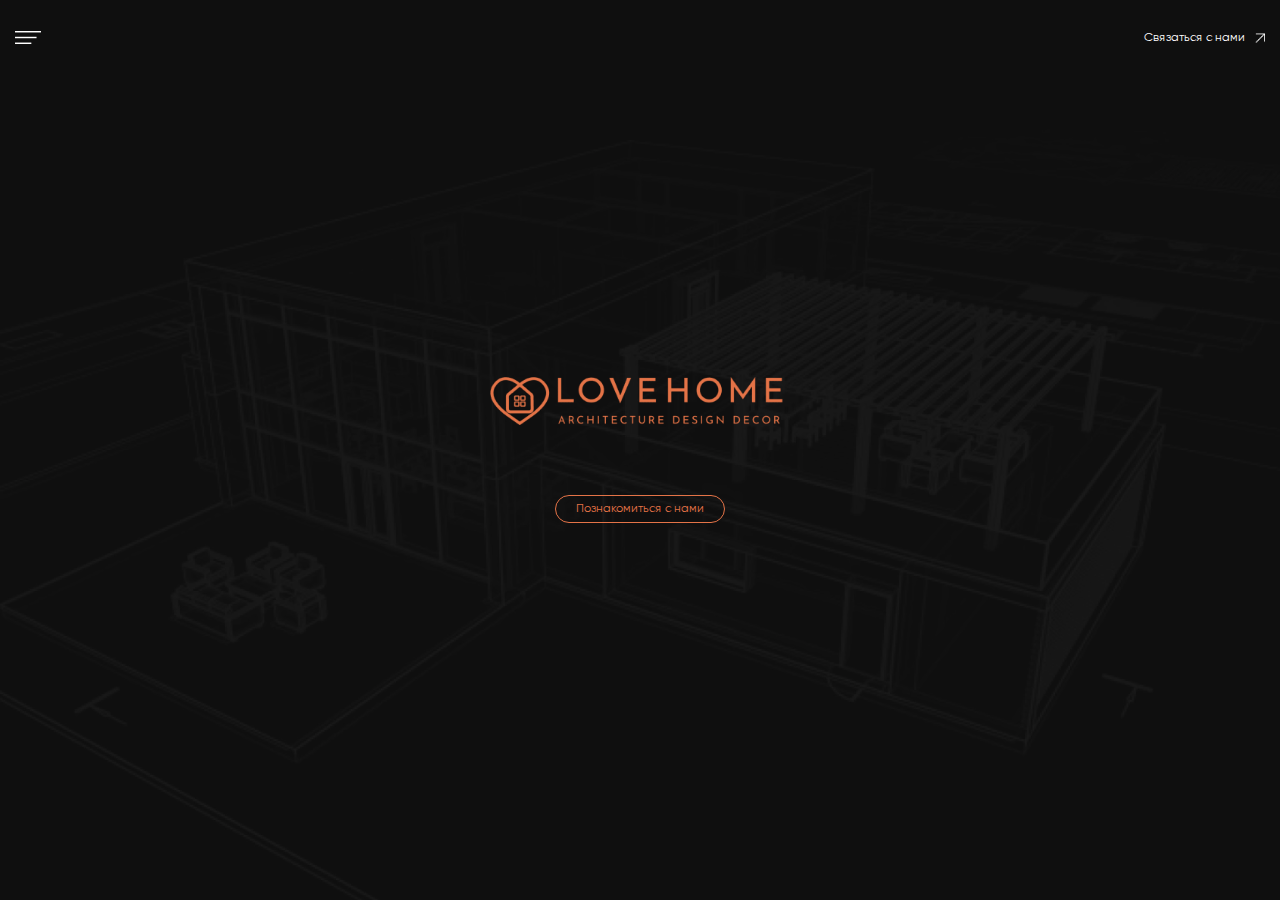
<file: index.html>
<!DOCTYPE html>
<html lang="en">
<head>

    <title>LOVE HOME</title>
    <meta content="width=device-width,maximum-scale=1,initial-scale=1,user-scalable=0" name="viewport">
    <meta http-equiv="Content-Type" content="text/html;charset=UTF-8" />
    <meta name="author" content="" />
    <meta name="description" content="" />
    <meta name="keywords" content="" /> 
    
    <link rel="stylesheet" href="css/main.css" media="all"/>
    <link rel="stylesheet" href="css/swiper-bundle.min.css" media="all"/>
    <link rel="stylesheet" href="css/responsive.css" media="all"/>
    <link rel="stylesheet" href="css/hystmodal.min.css" media="all"/>

    <link href="favicon.ico" rel="shortcut icon"/>

</head>

<body>  

    <!-- wrapper Start -->
    <div class="wrapper">

        <!-- promo Start -->
        <section class="promo">
            <div class="promo__container">
                <div class="promo__top-panel">
                    <span class="promo__menu-btn menu-btn"></span>
                    <a href="#" class="promo__connection-link connection-link">Связаться с нами</a>
                </div>
                <div class="promo__content">
                    <div class="promo__logo">
                        <img src="img/bg/logo.png" alt="logo">
                    </div>
                    <a href="main-page.html" class="promo__btn btn">Познакомиться с нами</a>
                </div>
                <div class="promo__img">
                    <picture>
                        <source srcset="img/src/promo-img.webp" type="image/webp">
                        <img src="img/src/promo-img.jpg" alt="photo">
                    </picture>
                </div>
            </div>
        </section>
        <!-- promo end -->

        <!-- dropdown-menu Start -->
        <div class="dropdown-menu">
            <div class="dropdown-menu__container">
                <div class="dropdown-menu__top-panel">
                    <div class="dropdown-menu__left-col">
                        <span class="close-btn"></span>
                        <ul class="connection">
                            <li>
                                <a href="#">
                                    <span class="connection__icon">
                                        <img src="img/bg/whatsapp.svg">
                                    </span>
                                    <span class="connection__number">8-985-448-99-80</span>
                                </a>
                            </li>
                            <li>
                                <a href="#">
                                    <span class="connection__icon">
                                        <img src="img/bg/phone.svg">
                                    </span>
                                    <span class="connection__number">8-985-448-99-80</span>
                                    <span class="connection__down-arrow"></span>
                                </a>
                            </li>
                        </ul>
                    </div>
                    <div class="dropdown-menu__right-col">
                        <a href="#" class="btn btn_white-color">заказать услуги дизайнера</a>
                        <div class="user-panel">
                            <div class="shopping-cart">
                                <a href="#">
                                    <span class="shopping-cart__icon">
                                        <img src="img/bg/shopping-cart.svg" class="icon">
                                    </span>
                                    <span class="shopping-cart__number">14</span>
                                </a>
                            </div>
                            <div class="compare">
                                <a href="#">
                                    <img src="img/bg/compare.svg" alt="icon">
                                </a>
                            </div>
                            <div class="account">
                                <a href="#">
                                    <img src="img/bg/account.svg" alt="icon">
                                </a>
                            </div>
                        </div>
                    </div>
                </div>
                <div class="dropdown-menu__content">
                    <nav class="main-nav">
                        <ul>
                            <li>
                                <a href="#">Ткани</a>
                            </li>
                            <li>
                                <a href="#">Видео</a>
                            </li>
                            <li>
                                <a href="#">Публикации</a>
                            </li>
                            <li>
                                <a href="#">Интерьеры</a>
                            </li>
                            <li>
                                <a href="#">О нас</a>
                            </li>
                            <li>
                                <a href="#">Sale</a>
                            </li>
                            <li>
                                <a href="#">Новинки</a>
                            </li>
                            <li>
                                <a href="#">Контакты</a>
                            </li>
                            <li>
                                <a href="#">Сотрудничество</a>
                                <ul class="main-nav__dropdown">
                                    <li>
                                        <a href="#">Дизайнеры, архитекторы</a>
                                    </li>
                                    <li>
                                        <a href="#">Услуги комплектации</a>
                                    </li>
                                    <li>
                                        <a href="#">Рестораторы, отельеры</a>
                                    </li>
                                </ul>
                            </li>
                        </ul>
                    </nav>
                    <h3 class="dropdown-menu__title">Текстиль</h3>
                    <div class="products-nav">
                        <dl>
                            <dt>Для ванной</dt>
                            <dd>
                                <a href="#">Банные полотенца</a>
                            </dd>
                            <dd>
                                <a href="#">Пляжные полотенца</a>
                            </dd>
                            <dd>
                                <a href="#">Банные халаты</a>
                            </dd>
                            <dd>
                                <a href="#">Банные халаты десткие</a>
                            </dd>
                            <dd>
                                <a href="#">Полотенца для фитнеса</a>
                            </dd>
                            <dd>
                                <a href="#">Коврики для ванной</a>
                            </dd>
                        </dl>
                        <dl>
                            <dt>Для спальни</dt>
                            <dd>
                                <a href="#">Банные полотенца</a>
                            </dd>
                            <dd>
                                <a href="#">Пляжные полотенца</a>
                            </dd>
                            <dd>
                                <a href="#">Банные халаты</a>
                            </dd>
                            <dd>
                                <a href="#">Банные халаты десткие</a>
                            </dd>
                            <dd>
                                <a href="#">Полотенца для фитнеса</a>
                            </dd>
                            <dd>
                                <a href="#">Коврики для ванной</a>
                            </dd>
                        </dl>
                        <dl>
                            <dt>Для гостинной</dt>
                            <dd>
                                <a href="#">Банные полотенца</a>
                            </dd>
                            <dd>
                                <a href="#">Пляжные полотенца</a>
                            </dd>
                            <dd>
                                <a href="#">Банные халаты</a>
                            </dd>
                            <dd>
                                <a href="#">Банные халаты десткие</a>
                            </dd>
                            <dd>
                                <a href="#">Полотенца для фитнеса</a>
                            </dd>
                            <dd>
                                <a href="#">Коврики для ванной</a>
                            </dd>
                        </dl>
                        <dl>
                            <dt>Аксессуары</dt>
                            <dd>
                                <a href="#">Банные полотенца</a>
                            </dd>
                            <dd>
                                <a href="#">Пляжные полотенца</a>
                            </dd>
                            <dd>
                                <a href="#">Банные халаты</a>
                            </dd>
                            <dd>
                                <a href="#">Банные халаты десткие</a>
                            </dd>
                            <dd>
                                <a href="#">Полотенца для фитнеса</a>
                            </dd>
                            <dd>
                                <a href="#">Коврики для ванной</a>
                            </dd>
                        </dl>
                        <dl>
                            <dt>По брендам</dt>
                            <dd>
                                <a href="#">
                                    <img src="img/src/product-brand-1.svg" alt="logo">
                                </a>
                            </dd>
                            <dd>
                                <a href="#">
                                    <img src="img/src/product-brand-2.svg" alt="logo">
                                </a>
                            </dd>
                        </dl>
                    </div>
                    <h3 class="dropdown-menu__title">Бренды</h3>
                    <div class="brands">
                        <div class="brands__item">
                            <img src="img/src/brand-1.svg" alt="logo">
                        </div>
                        <div class="brands__item">
                            <img src="img/src/brand-1.svg" alt="logo">
                        </div>
                        <div class="brands__item">
                            <img src="img/src/brand-1.svg" alt="logo">
                        </div>
                        <div class="brands__item">
                            <img src="img/src/brand-1.svg" alt="logo">
                        </div>
                        <div class="brands__item">
                            <img src="img/src/brand-1.svg" alt="logo">
                        </div>
                        <div class="brands__item">
                            <img src="img/src/brand-1.svg" alt="logo">
                        </div>
                        <div class="brands__item">
                            <img src="img/src/brand-1.svg" alt="logo">
                        </div>
                        <div class="brands__item">
                            <img src="img/src/brand-1.svg" alt="logo">
                        </div>
                        <div class="brands__item">
                            <img src="img/src/brand-1.svg" alt="logo">
                        </div>
                        <div class="brands__item">
                            <img src="img/src/brand-1.svg" alt="logo">
                        </div>
                        <div class="brands__item">
                            <img src="img/src/brand-1.svg" alt="logo">
                        </div>
                        <div class="brands__item">
                            <img src="img/src/brand-1.svg" alt="logo">
                        </div>
                        <div class="brands__item">
                            <img src="img/src/brand-1.svg" alt="logo">
                        </div>
                        <div class="brands__item">
                            <img src="img/src/brand-1.svg" alt="logo">
                        </div>
                        <div class="brands__item">
                            <img src="img/src/brand-1.svg" alt="logo">
                        </div>
                        <div class="brands__item">
                            <img src="img/src/brand-1.svg" alt="logo">
                        </div>
                        <div class="brands__item">
                            <img src="img/src/brand-1.svg" alt="logo">
                        </div>
                        <div class="brands__item">
                            <img src="img/src/brand-1.svg" alt="logo">
                        </div>
                        <div class="brands__item">
                            <img src="img/src/brand-1.svg" alt="logo">
                        </div>
                        <div class="brands__item">
                            <img src="img/src/brand-1.svg" alt="logo">
                        </div>
                        <div class="brands__item">
                            <img src="img/src/brand-1.svg" alt="logo">
                        </div>
                        <div class="brands__item">
                            <img src="img/src/brand-1.svg" alt="logo">
                        </div>
                        <div class="brands__item">
                            <img src="img/src/brand-1.svg" alt="logo">
                        </div>
                        <div class="brands__item">
                            <img src="img/src/brand-1.svg" alt="logo">
                        </div>
                        <div class="brands__item">
                            <img src="img/src/brand-1.svg" alt="logo">
                        </div>
                        <div class="brands__item">
                            <img src="img/src/brand-1.svg" alt="logo">
                        </div>
                        <div class="brands__item">
                            <img src="img/src/brand-1.svg" alt="logo">
                        </div>
                        <div class="brands__item">
                            <img src="img/src/brand-1.svg" alt="logo">
                        </div>
                        <div class="brands__item">
                            <img src="img/src/brand-1.svg" alt="logo">
                        </div>
                        <div class="brands__item">
                            <img src="img/src/brand-1.svg" alt="logo">
                        </div>
                        <div class="brands__item">
                            <img src="img/src/brand-1.svg" alt="logo">
                        </div>
                        <div class="brands__item">
                            <img src="img/src/brand-1.svg" alt="logo">
                        </div>
                        <div class="brands__item">
                            <img src="img/src/brand-1.svg" alt="logo">
                        </div>
                        <div class="brands__item">
                            <img src="img/src/brand-1.svg" alt="logo">
                        </div>
                        <div class="brands__item">
                            <img src="img/src/brand-1.svg" alt="logo">
                        </div>
                        <div class="brands__item">
                            <img src="img/src/brand-1.svg" alt="logo">
                        </div>
                    </div>
                </div>
            </div>
        </div>
        <!-- dropdown-menu end -->

    </div>   
    <!-- wrapper end -->

    <!-- jQuery libs -->
    <script type="text/javascript" src="js/jquery.min.js"></script>

    <!-- Plugin scripts -->
    <script type="text/javascript" src="js/swiper-bundle.min.js"></script>
    <script type="text/javascript" src="js/mask.js"></script>
    <script type="text/javascript" src="js/hystmodal.min.js"></script>

    <!-- Scripts -->
    <script type="text/javascript" src="js/scripts.js"></script>

</body>

</html>
</file>
<file: css/main.css>
/* fonts */
@font-face {
  font-family: 'Gilroy';
  src: local('Gilroy Light'), local('Gilroy-Light'),
      url('../fonts/Gilroy-Light.woff2') format('woff2'),
      url('../fonts/Gilroy-Light.woff') format('woff'),
      url('../fonts/Gilroy-Light.ttf') format('truetype');
  font-weight: 300;
  font-style: normal;
  }

@font-face {
  font-family: 'Gilroy';
  src: local('Gilroy Regular'), local('Gilroy-Regular'),
      url('../fonts/Gilroy-Regular.woff2') format('woff2'),
      url('../fonts/Gilroy-Regular.woff') format('woff'),
      url('../fonts/Gilroy-Regular.ttf') format('truetype');
  font-weight: 400;
  font-style: normal;
  }

@font-face {
  font-family: 'Gilroy';
  src: local('Gilroy Medium'), local('Gilroy-Medium'),
      url('../fonts/Gilroy-Medium.woff2') format('woff2'),
      url('../fonts/Gilroy-Medium.woff') format('woff'),
      url('../fonts/Gilroy-Medium.ttf') format('truetype');
  font-weight: 500;
  font-style: normal;
  }

@font-face {
  font-family: 'Futura PT';
  src: local('Futura PT Light'), local('Futura-PT-Light'),
      url('../fonts/FuturaPT-Light.woff2') format('woff2'),
      url('../fonts/FuturaPT-Light.woff') format('woff'),
      url('../fonts/FuturaPT-Light.ttf') format('truetype');
  font-weight: 300;
  font-style: normal;
}

@font-face {
  font-family: 'Futura PT';
  src: local('Futura PT Book'), local('Futura-PT-Book'),
      url('../fonts/FuturaPT-Book.woff2') format('woff2'),
      url('../fonts/FuturaPT-Book.woff') format('woff'),
      url('../fonts/FuturaPT-Book.ttf') format('truetype');
  font-weight: 400;
  font-style: normal;
  }

@font-face {
  font-family: 'Futura PT';
  src: local('Futura PT Medium'), local('Futura-PT-Medium'),
      url('../fonts/FuturaPT-Medium.woff2') format('woff2'),
      url('../fonts/FuturaPT-Medium.woff') format('woff'),
      url('../fonts/FuturaPT-Medium.ttf') format('truetype');
  font-weight: 500;
  font-style: normal;
}

/* reset */
*,
*::before,
*::after {
  box-sizing: border-box;
  }

body,
h1,
h2,
h3,
h4,
p,
ul,
ol,
li,
figure,
figcaption,
blockquote,
dl,
dd {
  margin: 0;
  padding: 0;
  }

ul[class],
ol[class] {
  list-style: none;
  }

a:not([class]) {
  text-decoration-skip-ink: auto;
  text-decoration: none;
  }

a {
  color: #E47347;
  text-decoration: none;
  transition: color .3s linear;
  }

a:hover { 
  color: #ef8d67;
  }

a:focus,
a:hover,
a:active { 
  outline: none !important;
  }

p { 
  margin: 0 0 20px;
  font-size: 16px;
  line-height: 24px;
  }

b, strong { 
  font-weight: 700;
  }

button { 
  margin: 0;
  padding: 0;
  vertical-align: top;
  border: 0;
  background: none;
  border-radius: 0;
  }

button:focus,
button:hover,
button:active { 
  outline: none !important;
  }

img {
  max-width: 100%;
  display: block;
  }

article > * + * {
  margin-top: 1em;
  }

fieldset { 
  margin: 0;
  padding: 0;
  border: 0;
  }

input,
button,
textarea,
select {
  font: inherit;
  }

input:focus,
input:hover,
input:active,
textarea:focus,
textarea:hover,
textarea:active { 
  outline: none !important;
  }

iframe { vertical-align: top; }

@media (prefers-reduced-motion: reduce) {
  * {
    animation-duration: 0.01ms !important;
    animation-iteration-count: 1 !important;
    transition-duration: 0.01ms !important;
    scroll-behavior: auto !important;
    }
  }

[class*=__container] {
  margin: 0 auto;
  padding: 0 15px;
  max-width: 1630px;
  }

/* label */
label {
  display: block;
  flex-shrink: 0;
  margin: 0 0 30px;
  font-size: 14px;
  font-weight: 400;
  font-family: 'Gilroy', sans-serif;
  line-height: 20px;
  cursor: text;
  }

/* input */
input[type='tel'],   
input[type='text'],
input[type='email'],
input[type='password'] {
  margin: 0;
  padding: 0;
  width: 100%;
  height: 46px;
  color: #fff;
  font-size: 16px;
  font-family: 'Gilroy', sans-serif;
  border-top: 0;
  border-left: 0;
  border-right: 0;
  border-bottom: 1px solid #fff;
  background: none;
  border-radius: 0px !important;
  box-shadow: none !important;
  transition: .3s border-color;
  }

input[type='tel']:focus,   
input[type='text']:focus,
input[type='email']:focus,
input[type='password']:focus {
  border-color: #959595;
  }

input[type='tel']::-moz-placeholder,
input[type='text']::-moz-placeholder,
input[type='email']::-moz-placeholder,
input[type='password']::-moz-placeholder {
  color: #959595;
  opacity: 1;
  outline: none;
  }

input[type='tel']::-webkit-input-placeholder,
input[type='text']::-webkit-input-placeholder,
input[type='email']::-webkit-input-placeholder,
input[type='password']::-webkit-input-placeholder {
  color: #959595;
  opacity: 1;
  outline: none;
  }

/* btn */
.btn {
  display: inline-block;
  vertical-align: top;
  padding: 13px 40px;
  min-width: 220px;
  color: #E47347;
  font-size: 16px;
  font-family: 'Gilroy', sans-serif;
  font-weight: 400;
  text-align: center;
  line-height: 18px;
  border: 1px solid #E47347;
  background: none;
  border-radius: 30px;
  cursor: pointer;
  transition: .3s all;
  }

.btn:hover {
  color: #fff;
  background: #E47347;
  }

.btn_white-tr-color {
  color: #fff;
  border-color: #fff;
  }

.btn_white-tr-color:hover {
  color: #000;
  background: #fff;
  }

.btn_white-color {
  color: #fff;
  border-color: #fff;
  background: url(../img/bg/btn-dec.png) top right no-repeat;
  }

.btn_white-color:hover {
  color: #fff;
  border-color: #E47347;
  background: url(../img/bg/btn-dec.png) top right no-repeat #E47347;
  }

.btn_black-color {
  color: #000;
  border-color: #000;
  }

.btn_black-color:hover {
  color: #fff;
  background: #000;
  }

.btn_black-orange-color {
  color: #fff;
  border: 0;
  background: url(../img/bg/btn-dec.png) top right no-repeat #000;
  }

.btn_black-orange-color:hover {
  color: #fff;
  background: url(../img/bg/btn-dec.png) top right no-repeat #E47347;
  }

/* title */
.title {
  font-size: 120px;
  font-family: 'Futura PT', sans-serif;
  font-weight: 400;
  text-transform: uppercase;
  line-height: 100px;
  }

/* body */
body { 
  min-width: 320px;
  color: #000;
  font-size: 100%;
  font-family: 'Gilroy', sans-serif;
  font-weight: 400;
  line-height: 1.5;
  scroll-behavior: smooth;
  text-rendering: optimizeSpeed;
  -webkit-text-size-adjust: none;
  -moz-text-size-adjust: none;
  -ms-text-size-adjust: none;
  text-size-adjust: none;
  }

.no-scroll {
  overflow: hidden;
  }

/* wrapper */
.wrapper {
  position: relative;
  }

/* promo */
.promo {
  position: relative;
  height: 100vh;
  }

/* promo__top-panel */
.promo__top-panel {
  position: relative;
  display: flex;
  justify-content: space-between;
  align-items: center;
  padding: 55px 0;
  z-index: 10;
  }

/* menu-btn */
.menu-btn {
  width: 35px;
  height: 18px;
  background: url(../img/bg/menu-btn.svg) center no-repeat;
  background-size: 100%;
  cursor: pointer;
  transition: .3s opacity;
  }

.menu-btn:hover {
  opacity: 0.5;
  }

.promo__menu-btn {
  background: url(../img/bg/menu-btn-w.svg) center no-repeat;
  background-size: 100%;
  }

/* connection-link */
.connection-link {
  position: relative;
  padding: 0 24px 0 0;
  color: #000;
  font-size: 16px;
  line-height: 20px;
  transition: .3s opacity;
  }

.connection-link:hover {
  color: #000;
  opacity: 0.7;
  }

.connection-link:after {
  position: absolute;
  display: block;
  width: 14px;
  height: 14px;
  top: 50%;
  right: 0;
  transform: translateY(-50%);
  background: url(../img/bg/connection-link-arrow.png) center no-repeat;
  background-size: 100%;
  content: "";
  }

.promo__connection-link {
  color: #fff;
  }

.promo__connection-link:hover {
  color: #fff;
  }

.promo__connection-link:after {
  background: url(../img/bg/more-link-white.png) center no-repeat;
  background-size: 100%;
  }

/* promo__content */
.promo__content {
  position: absolute;
  display: flex;
  justify-content: center;
  align-items: center;
  flex-direction: column;
  gap: 205px 0;
  padding: 130px 0;
  width: 100%;
  height: 100%;
  top: 0;
  left: 0;
  background: rgba(0, 0, 0, 0.9);
  z-index: 5;
  }

.promo__logo {
  max-width: 512px;
  }

.promo__logo img {
  width: 100%;
  }

.promo__btn {
  min-width: 300px;
  }

/* promo__img */
.promo__img {
  position: absolute;
  width: 100%;
  height: 100%;
  top: 0;
  left: 0;
  z-index: 3;
  }

.promo__img img {
  width: 100%;
  height: 100%;
  object-fit: cover;
  }

/* header */
.header {
  position: absolute;
  width: 100%;
  top: 0;
  left: 0;
  z-index: 30;
  transition: .3s background;
  }

.header.fixed {
  position: fixed;
  background: #fff;
  border-bottom: 1px solid #CBCBCB;
  box-shadow: 0 10px 34px 0 rgba(0, 0, 0, 0.08);
  }

.header__in {
  position: relative;
  display: flex;
  justify-content: space-between;
  align-items: center;
  padding: 30px 0 44px;
  min-height: 38px;
  border-bottom: 1px solid #CBCBCB;
  transition: .3s padding;
  }

.header.fixed .header__in {
  padding: 20px 0;
  border: 0;
  }

/* header__left-col */
.header__left-col {
  display: flex;
  align-items: center;
  gap: 0 55px;
  }

/* language-panel */
.language-panel {
  display: flex;
  padding: 2px;
  border: 1px solid #E47347;
  border-radius: 30px;
  }

.language-panel__item {
  display: block;
  padding: 6px 12px;
  color: #808080;
  font-size: 16px;
  line-height: 12px;
  border-radius: 30px;
  }

.language-panel__item.active {
  color: #fff;
  background: #E47347;
  }

/* logo */
.logo {
  position: absolute;
  width: 230px;
  left: 50%;
  transform: translate(-50%);
  }

.logo img {
  width: 100%;
  }

/* header__right-col */
.header__right-col {
  display: flex;
  align-items: center;
  gap: 0 55px;
  }

/* dropdown-menu */
.dropdown-menu {
  position: fixed;
  width: 100%;
  height: 100vh;
  top: 0;
  left: 0;
  color: #fff;
  background: url(../img/bg/dropdown-menu-bg.jpg) center no-repeat;
  background-size: cover;
  opacity: 0;
  visibility: hidden;
  overflow-y: auto;
  z-index: 50;
  transition: .3s all;
  }

.dropdown-menu.show {
  opacity: 1;
  visibility: visible;
  }

/* dropdown-menu__top-panel */
.dropdown-menu__top-panel {
  display: flex;
  justify-content: space-between;
  align-items: center;
  margin: 0 0 60px;
  padding: 30px 0 43px;
  border-bottom: 1px solid #959595;
  }

/* dropdown-menu__left-col */
.dropdown-menu__left-col {
  display: flex;
  align-items: center;
  gap: 0 80px;
  }

.close-btn {
  display: block;
  width: 24px;
  height: 24px;
  background: url(../img/bg/close.png) center no-repeat;
  background-size: 100%;
  cursor: pointer;
  transition: .3s opacity;
  }

.close-btn:hover {
  opacity: 0.8;
  }

.connection {
  display: flex;
  align-items: center;
  gap: 0 60px;
  }

.connection a {
  display: flex;
  align-items: center;
  color: #fff;
  }

.connection__icon {
  display: flex;
  flex-shrink: 0;
  justify-content: center;
  align-items: center;
  margin: 0 20px 0 0;
  width: 24px;
  }

.connection__number {
  display: block;
  font-size: 20px;
  font-weight: 700;
  line-height: 22px;
  }

.connection__down-arrow {
  display: block;
  flex-shrink: 0;
  margin: 0 0 0 7px;
  width: 10px;
  height: 8px;
  background: url(../img/bg/down-arrow.svg) center no-repeat;
  background-size: 100%;
  }

/* dropdown-menu__right-col */
.dropdown-menu__right-col {
  display: flex;
  align-items: center;
  gap: 0 100px;
  }

.user-panel {
  display: flex;
  align-items: center;
  gap: 0 25px;
  }

.user-panel a {
  transition: .3s opacity;
  }

.user-panel a:hover {
  opacity: 0.8;
  }

.shopping-cart a {
  display: flex;
  align-items: flex-end;
  gap: 0 3px;
  }

.shopping-cart__number {
  color: #fff;
  font-size: 14px;
  line-height: 10px;
  }

/* main-nav */
.main-nav {
  margin: 0 0 70px;
  }

.main-nav > ul {
  display: flex;
  justify-content: space-between;
  align-items: flex-start;
  list-style: none;
  }

.main-nav > ul > li {
  font-size: 20px;
  font-weight: 700;
  line-height: 22px;
  text-transform: uppercase;
  }

.main-nav a {
  color: #fff;
  }

.main-nav a:hover {
  color: #E47347;
  }

.main-nav ul ul {
  padding: 20px 0 0;
  }

.main-nav ul ul li {
  margin: 0 0 17px;
  font-size: 16px;
  font-weight: 400;
  text-transform: none;
  line-height: 22px;
  }

.main-nav ul ul li:last-child {
  margin: 0;
  }

/* dropdown-menu__title */
.dropdown-menu__title {
  margin: 0 0 35px;
  font-size: 20px;
  font-weight: 700;
  text-transform: uppercase;
  line-height: 22px;
  }

/* products-nav */
.products-nav {
  display: flex;
  flex-wrap: wrap;
  align-items: flex-start;
  gap: 70px 110px;
  margin: 0 0 70px;
  }

.products-nav dt {
  margin: 0 0 10px;
  font-size: 16px;
  font-weight: 700;
  line-height: 22px;
  }

.products-nav dd {
  padding: 15px 0 0;
  font-size: 16px;
  line-height: 22px;
  }

.products-nav a {
  color: #fff;
  }

.products-nav a:hover {
  color: #E47347;
  }

/* brands */
.brands {
  display: grid;
  grid-template-columns: repeat(9, 1fr);
  gap: 40px;
  margin: 0 0 70px;
  }

.brands__item {
  display: flex;
  justify-content: center;
  align-items: center;
  }

.brands img {
  width: 100%;
  }

/* main-section */
.main-section {
  position: relative;
  height: 100vh;
  overflow: hidden;
  }

.main-section__container {
  position: relative;
  z-index: 5;
  }

/* main-section__content */
.main-section__content {
  position: relative;
  padding: 121px 0 0;
  height: 100vh;
  }

/* main-section__description */
.main-section__description {
  position: relative;
  padding: 30px 0 0;
  height: 100%;
  z-index: 5;
  }

/* main-section__title */
.main-section__title {
  margin: 0;
  }

.main-section__title span {
  display: block;
  text-indent: 616px;
  }

/* main-section__text-list */
.main-section__text-list li {
  position: absolute;
  font-size: 25px;
  line-height: 28px;
  }

.main-section__text-list li:nth-child(1) {
  top: 35%;
  left: 7%;
  }

.main-section__text-list li:nth-child(2) {
  top: 38%;
  left: 51%;
  }

.main-section__text-list li:nth-child(3) {
  top: 18%;
  right: 6%;
  }

.main-section__text-list li:nth-child(4) {
  right: 12%;
  bottom: 35%;
  }

.main-section__img {
  position: absolute;
  width: 100%;
  height: 100%;
  top: 0;
  left: 0;
  }

.main-section__img img {
  width: 100%;
  height: 100%;
  object-fit: cover;
  }

.main-section__mov {
  position: absolute;
  width: 100%;
  height: 100%;
  top: 0;
  left: 0;
  z-index: 3;
  }

.main-section__mov:before {
  position: absolute;
  display: block;
  width: 100%;
  height: 100%;
  top: 0;
  left: 0;
  background: rgba(255, 255, 255, 0.6);
  content: "";
  z-index: 4;
  }

.main-section__mov video {
  position: absolute;
  min-width: 100%; 
  min-height: 100%;
  width: auto; 
  height: auto; 
  top: 0;
  left: 0;
  vertical-align: top;
  z-index: 1;
  }

@media (min-aspect-ratio: 16/9) {

.promo video { 
  height: 300%; 
  top: -100%;
  }

}

@media (max-aspect-ratio: 16/9) {

.promo video { 
  width: 300%; 
  left: -100%;
  }

}

@supports (object-fit: cover) {

.promo video {
  top: 0; left: 0;
  width: 100%; 
  height: 100%;
  object-fit: cover;
  }

}

/* about */
.about {
  padding: 65px 0 155px;
  color: #fff;
  background: url(../img/bg/about-dec.png) 0 -250px no-repeat #000;
  }

/* application-form */
.application-form {
  display: flex;
  justify-content: space-between;
  align-items: flex-end;
  margin: 0 0 70px;
  padding: 0 0 105px;
  border-bottom: 1px solid rgba(255, 255, 255, 0.2);
  }

.application-form__title {
  margin: 0;
  font-size: 30px;
  font-weight: 400;
  text-transform: uppercase;
  line-height: 35px;
  }

.application-form__title span {
  display: block;
  text-indent: 78px;
  }

.application-form form {
  display: flex;
  align-items: flex-end;
  gap: 0 83px;
  }

.application-form fieldset {
  display: flex;
  align-items: flex-end;
  }

.application-form fieldset:last-child {
  padding: 0 0 0 47px;
  }

.application-form label {
  margin: 0 27px 0 0;
  }

.application-form input {
  width: 268px;
  }

.application-form__btn {
  min-width: 268px;
  }

/* about__top-panel */
.about__top-panel {
  margin: 0 0 120px;
  }

.about__top-panel .top-panel__title-col {
  margin: 0 246px 0 0;
  }

.about__top-panel .title {
  margin: 0;
  font-size: 100px;
  }

/* about__content */
.about__content {
  display: flex;
  align-items: center;
  }

.about__description p {
  margin: 108px 0 0;
  font-size: 14px;
  line-height: 25px;
  }

.about__description p:first-child {
  margin: 0;
  }

.about__team-text {
  display: block;
  margin: 86px 0 0;
  font-size: 20px;
  font-style: italic;
  text-align: right;
  line-height: 35px;
  }

.about__photo {
  flex-shrink: 0;
  margin: 0 0 0 45px;
  width: 54%;
  }

.about__photo img {
  width: 100%;
  }

/* interior */
.interior {
  position: relative;
  }

/* interior__top-panel */
.interior__top-panel {
  position: absolute;
  padding: 4% 0 0;
  width: 100%;
  top: 0;
  left: 0;
  z-index: 10;
  }

.interior__container {
  display: flex;
  justify-content: flex-end;
  }

.interior__content {
  position: relative;
  }

.interior__title {
  margin: 0;
  }

.interior__title span {
  display: block;
  text-indent: 310px;
  }

.interior__text {
  position: absolute;
  margin: 0;
  top: 20px;
  right: 0;
  font-size: 16px;
  font-family: 'Futura PT', sans-serif;
  font-weight: 400;
  text-align: right;
  line-height: 20px;
  }

/* interior-slider */
.interior-slider {
  position: relative;
  z-index: 5;
  }

.interior-slider:after {
  position: absolute;
  display: block;
  width: 50px;
  height: 50px;
  left: 50%;
  bottom: 4%;
  transform: translateX(-50%);
  background: url(../img/bg/slide.svg) center no-repeat;
  background-size: 100%;
  content: "";
  z-index: 5;
  }

.interior-slider .swiper-pagination {
  margin: 0;
  right: 8%;
  transform: translateY(-50%);
  text-align: right;
  }

.interior-slider .swiper-horizontal > .swiper-pagination-bullets, 
.interior-slider .swiper-pagination-bullets.swiper-pagination-horizontal, 
.interior-slider .swiper-pagination-custom, 
.interior-slider .swiper-pagination-fraction {
  top: 50%;
  left: inherit;
  width: auto;
  bottom: inherit;
  }

.interior-slider .swiper-pagination-bullet {
  position: relative;
  display: block;
  padding: 25px 35px 25px 0;
  width: auto;
  height: auto;
  font-size: 20px;
  font-family: 'Futura PT', sans-serif;
  font-weight: 400;
  text-transform: uppercase;
  line-height: 14px;
  background: none;
  opacity: 0.4;
  transition: .3s opacity;
  }

.interior-slider .swiper-pagination-bullet:hover {
  opacity: 0.8;
  }

.interior-slider .swiper-pagination-bullet:after {
  position: absolute;
  display: block;
  width: 13px;
  height: 13px;
  top: 50%;
  right: 0;
  border: 1px solid #000;
  transform: translateY(-50%);
  border-radius: 100%;
  transition: .3s background;
  content: "";
  }

.interior-slider .swiper-horizontal > .swiper-pagination-bullets .swiper-pagination-bullet, 
.interior-slider .swiper-pagination-horizontal.swiper-pagination-bullets .swiper-pagination-bullet {
  margin: 0;
  }

.interior-slider .swiper-pagination-bullet-active {
  opacity: 1;
  }

.interior-slider .swiper-pagination-bullet-active:after {
  background: #000;
  }

/* interior-item */
.interior-item {
  position: relative;
  }

/* interior-gallery */
.interior-gallery__nav {
  display: none;
  }

.interior-gallery__bullet {
  position: absolute;
  width: 52px;
  height: 52px;
  font-size: 0;
  border: 1px solid #000;
  background: #fff;
  border-radius: 100%;
  z-index: 20;
  cursor: pointer;
  transition: .3s all;
  }

.interior-gallery__bullet:before {
  position: absolute;
  display: block;
  width: 28px;
  height: 28px;
  top: 50%;
  left: 50%;
  transform: translate(-50%, -50%);
  background: #000;
  border-radius: 100%;
  content: "";
  transition: .3s background;
  }

.interior-gallery__bullet:hover,
.interior-gallery__bullet.active {
  border-color: #E47347;
  box-shadow: 0 4px 15px 0 rgba(288, 115, 75, 0.3);
  }

.interior-gallery__bullet:hover:before,
.interior-gallery__bullet.active:before {
  background: #E47347;
  }

.interior-gallery__item {
  display: none;
  }

.interior-gallery__item.active {
  display: block;
  }

/* interior-slider__description */
.interior-slider__description {
  position: absolute;
  padding: 0 15px;
  width: 100%;
  left: 0;
  bottom: 15%;
  text-align: center;
  z-index: 5;
  }

.interior-slider__title {
  margin: 0 0 10px;
  font-size: 35px;
  font-family: 'Futura PT', sans-serif;
  font-weight: 500;
  text-transform: uppercase;
  text-align: center;
  line-height: 40px;
  }

.interior-slider__description p {
  margin: 0;
  font-size: 16px;
  text-align: center;
  line-height: 20px;
  }

.interior-slider__photo {
  position: relative;
  }

.interior-slider__photo:before {
  position: absolute;
  display: block;
  width: 100%;
  height: 100%;
  top: 0;
  left: 0;
  background: rgba(255, 255, 255, 0.6);
  content: "";
  z-index: 3;
  }

.interior-slider__photo img {
  width: 100%;
  }

/* stages-creation */
.stages-creation {
  padding: 88px 0 67px;
  color: #fff;
  background: url(../img/bg/stages-creation-bg.jpg) center no-repeat #000;
  background-size: cover;
  }

/* stages-creation__top-panel */
.stages-creation__top-panel {
  position: relative;
  margin: 0 0 75px;
  }

.stages-creation__title {
  margin: 0 0 7px;
  }

.stages-creation__title span {
  display: block;
  text-indent: 197px;
  }

.stages-creation__text {
  position: absolute;
  margin: 0;
  top: 26px;
  left: 473px;
  font-size: 16px;
  font-family: 'Futura PT', sans-serif;
  line-height: 20px;
  }

.stages-creation__notation {
  display: block;
  margin: 0;
  max-width: 1283px;
  color: #9E9E9E;
  font-size: 16px;
  font-family: 'Futura PT', sans-serif;
  font-weight: 400;
  text-align: right;
  line-height: 20px;
  }

.stages-creation__content {
  position: relative;
  }

/* stages-list */
.stages-list.swiper-pagination {
  position: static;
  transform: inherit;
  text-align: left;
  }

.stages-list .swiper-pagination-bullet {
  position: absolute;
  display: block;
  padding: 0 27px;
  width: auto;
  height: auto;
  background: none;
  border-radius: 0;
  opacity: 1;
  }

.stages-list .swiper-pagination-bullet span {
  position: relative;
  display: block;
  width: 56px;
  color: #fff;
  font-size: 16px;
  font-family: 'Futura PT', sans-serif;
  font-weight: 400;
  line-height: 20px;
  z-index: 5;
  }

.stages-list .swiper-pagination-bullet-active span {
  font-size: 20px;
  font-weight: 700;
  }

.stages-list .swiper-pagination-bullet:before {
  position: absolute;
  display: block;
  width: 260px;
  height: 260px;
  top: 50%;
  left: 50%;
  transform: translate(-50%, -50%);
  background: #E47347;
  border-radius: 100%;
  visibility: hidden;
  opacity: 0;
  content: "";
  transition: .3s opacity;
  }

.stages-list .swiper-pagination-bullet-active:before {
  opacity: 1;
  visibility: visible;
  }

.stages-list .swiper-pagination-bullet:after {
  position: absolute;
  display: block;
  width: 28px;
  height: 28px;
  top: 50%;
  right: 0;
  transform: translateY(-50%);
  background: #fff;
  border-radius: 100%;
  content: "";
  transition: .3s all;
  }

.stages-list .swiper-pagination-bullet:hover:after {
  background: #E47347;
  }

.stages-list .swiper-pagination-bullet-active:after {
  opacity: 0;
  }

.stages-list .swiper-pagination-bullet:nth-child(1) {
  top: 12%;
  left: 20%;
  }

.stages-list .swiper-pagination-bullet:nth-child(2) {
  top: 23%;
  left: 38%;
  }

.stages-list .swiper-pagination-bullet:nth-child(3) {
  top: 46%;
  left: 11%;
  }

.stages-list .swiper-pagination-bullet:nth-child(4) {
  left: 29%;
  bottom: 18%;
  }

.stages-list.swiper-horizontal > .swiper-pagination-bullets .swiper-pagination-bullet, 
.stages-list.swiper-pagination-horizontal.swiper-pagination-bullets .swiper-pagination-bullet {
  margin: 0;
  }

/* stages-slider */
.stages-slider.swiper {
  margin: 0 0 0 auto;
  width: 46%;
  }

.stages-slider .swiper-button-next {
  display: block;
  margin: 0;
  padding: 0 0 3px;
  width: 133px;
  height: auto;
  top: 37px;
  right: 16px;
  transition: .3s opacity;
  }

.stages-slider .swiper-button-next:hover {
  opacity: 0.7;
  }

.stages-slider .swiper-button-next span {
  display: block;
  color: #fff;
  font-size: 18px;
  font-family: 'Futura PT', sans-serif;
  font-weight: 300;
  line-height: 36px;
  }

.stages-slider .swiper-button-next:before {
  position: absolute;
  display: block;
  width: 133px;
  height: 8px;
  left: 0;
  bottom: 0;
  background: url(../img/bg/next-arrow.svg) center no-repeat;
  background-size: 100%;
  content: "";
  }

.stages-slider .swiper-button-next:after {
  display: none;
  }

/* stages-item */
.stages-item__title {
  margin: 0 0 50px;
  padding: 0 160px 0 0;
  font-size: 30px;
  font-weight: 400;
  font-family: 'Futura PT', sans-serif;
  text-transform: uppercase;
  line-height: 40px;
  }

.stages-item__content {
  display: flex;
  align-items: flex-start;
  }

.stages-item__number {
  display: block;
  flex-shrink: 0;
  margin: 0 40px 0 0;
  width: 108px;
  font-size: 190px;
  font-family: 'Futura PT', sans-serif;
  font-weight: 400;
  text-align: center;
  line-height: 136px;
  }

.stages-item__description p {
  margin: 50px 0 0;
  font-size: 16px;
  font-weight: 300;
  line-height: 24px;
  }

.stages-item__description p:first-child {
  margin: 0;
  }

.stages-item__photo {
  margin: 23px 0 0;
  max-width: 573px;
  }

.stages-item__photo img {
  width: 100%;
  }

/* projects-info */
.projects-info {
  padding: 95px 0 65px;
  overflow: hidden;
  }

/* top-panel */
.top-panel {
  display: flex;
  align-items: flex-start;
  margin: 0 0 100px;
  }

.top-panel__title-col {
  margin: 0 55px 0 0;
  flex-shrink: 0;
  }

.top-panel__title {
  margin: 0 0 32px;
  }

.top-panel__sm-text {
  display: block;
  color: #6D6D6D;
  font-size: 20px;
  font-family: 'Futura PT', sans-serif;
  font-weight: 300;
  line-height: 22px;
  }

.top-panel p {
  margin: 0;
  font-size: 25px;
  font-weight: 500;
  line-height: 50px;
  }

.projects-info__top-panel {
  margin: 0 0 75px;
  }

.projects-info .top-panel__title-col {
  margin: 0 116px 0 0;
  }

/* projects */
.projects {
  margin: 0 0 65px;
  }

.projects__item {
  margin: 0 0 75px;
  }

.projects__item:last-child {
  margin: 0;
  }

.projects__item .text-panel {
  margin: 0 0 100px -2000px;
  width: 4000px;
  }

.projects__content {
  display: flex;
  align-items: flex-end;
  }

.projects__description {
  padding: 0 0 70px;
  }

.projects__title {
  margin: 0 0 10px;
  font-size: 30px;
  font-weight: 400;
  text-transform: uppercase;
  line-height: 50px;
  }

.projects__description p {
  margin: 0 0 55px;
  color: #4F4F4F;
  font-size: 16px;
  line-height: 22px;
  }

.projects__btn {
  min-width: 268px;
  }

.projects__photo {
  flex-shrink: 0;
  margin: 0 0 0 197px;
  width: 59%;
  }

.projects__photo img {
  width: 100%;
  }

/* text-panel */
.text-panel {
  padding: 20px 0;
  width: 100%;
  white-space: nowrap;
  overflow: hidden;
  background: #000;
  }

.text-panel__content {
  display: flex;
  align-items: center;
  animation: scroll 15s infinite linear;
  }

.text-panel span {
  display: block;
  padding: 0 56px;
  color: #fff;
  font-size: 70px;
  font-family: 'Futura PT', sans-serif;
  text-transform: uppercase;
  white-space: nowrap;
  line-height: 48px;
  }

@keyframes scroll {
  0% {
    transform: translateX(0);
  }
  100% {
    transform: translateX(-100%)
  }
}

/* projects-info__btn */
.projects-info__btn {
  margin: 0 0 0 29px;
  min-width: 310px;
  }

/* info */
.info {
  padding: 60px 0 110px;
  color: #fff;
  background: url(../img/bg/info-dec.png) right 0 no-repeat #000;
  }

/* quote-info__text */
.quote-info__text {
  position: relative;
  margin: 0 auto;
  max-width: 1600px;
  color: #fff;
  font-size: 109px;
  font-family: 'Futura PT', sans-serif;
  font-weight: 400;
  text-align: center;
  text-transform: uppercase;
  line-height: 110px;
  }

.quote-info__text:before {
  position: absolute;
  top: 34px;
  left: -48px;
  font-size: 250px;
  font-style: normal;
  line-height: 110px;
  content: "“";
  }

.quote-info__text:after {
  position: absolute;
  right: 21px;
  bottom: -131px;
  font-size: 250px;
  font-style: normal;
  line-height: 110px;
  content: "“";
  }

.quote-info__text span {
  display: block;
  text-indent: 865px;
  }

/* author-panel */
.author-panel {
  display: flex;
  align-items: flex-end;
  margin: 0 0 100px;
  padding: 0 0 0 270px;
  }

.quote-info__author-panel {
  margin-top: -69px;
  }

.author-panel__photo {
  flex-shrink: 0;
  margin: 0 178px 0 0;
  width: 602px;
  }

.author-panel__photo img {
  width: 100%;
  }

.author-panel__description {
  padding: 0 0 55px;
  }

.author-panel__post {
  display: block;
  margin: 0 0 6px;
  font-size: 20px;
  font-style: italic;
  line-height: 30px;
  }

.author-panel__name {
  display: block;
  font-size: 35px;
  font-family: 'Futura PT', sans-serif;
  text-transform: uppercase;
  line-height: 35px;
  }

/* brand-info__top-panel */
.brand-info__top-panel {
  display: flex;
  justify-content: space-between;
  align-items: flex-end;
  margin: 0 0 70px;
  }

.brand-info__title {
  margin: 0;
  }

.brand-info__title span {
  display: block;
  text-indent: 111px;
  }

.brand-info__more-link {
  position: relative;
  display: inline-block;
  padding: 0 30px 0 0;
  vertical-align: top;
  top: -5px;
  color: #fff;
  font-size: 16px;
  line-height: 20px;
  transition: .3s opacity;
  }

.brand-info__more-link:hover {
  color: #fff;
  opacity: 0.7;
  }

.brand-info__more-link:after {
  position: absolute;
  display: block;
  width: 12px;
  height: 12px;
  top: 50%;
  right: 0;
  transform: translateY(-50%);
  background: url(../img/bg/more-link-white.png) center no-repeat;
  background-size: 100%;
  content: "";
  }

/* brand-info__content */
.brand-info__content {
  display: flex;
  align-items: center;
  }

.brand-info__small-title {
  margin: 0 0 100px;
  font-size: 25px;
  font-weight: 500;
  line-height: 50px;
  }

.brand-info__description p {
  margin: 0 0 30px;
  font-size: 16px;
  font-weight: 300;
  line-height: 30px;
  }

.brand-info__description p:last-child {
  margin: 0;
  }

.brand-info__mov {
  flex-shrink: 0;
  margin: 0 0 0 57px;
  width: 58%;
  height: 574px;
  }

.brand-info__mov video { 
  position: relative;
  margin: 0;
  padding: 0;
  vertical-align: top;
  width: 100%;
  height: 100%;
  max-height: 100%;
  object-fit: cover;
  cursor: pointer;
  z-index: 2;
  }

.brand-info__mov video:focus {
  border: 0;
  outline: none;
  }

/* products-info */
.products-info {
  padding: 100px 0;
  overflow: hidden;
  }

/* products-slider */
.products-slider.swiper {
  margin: 0 0 60px;
  overflow: visible;
  }

/* product-item */
.product-item {
  position: relative;
  border: 1px solid #000;
  }

.product-item__sticker {
  position: absolute;
  display: block;
  width: 102px;
  height: 102px;
  top: -65px;
  left: 17px;
  color: #fff;
  font-size: 20px;
  font-family: 'Futura PT', sans-serif;
  text-align: center;
  text-transform: uppercase;
  line-height: 102px;
  background: #E47347;
  border-radius: 100%;
  z-index: 5;
  }

.product-item__rate {
  position: absolute;
  top: 26px;
  right: 23px;
  z-index: 5;
  }

.product-item__rate img {
  margin: 0 0 5px;
  width: 24px;
  }

.product-item__rate span {
  display: block;
  text-align: center;
  color: #999;
  font-size: 14px;
  line-height: 10px;
  }

.product-item__photo {
  margin: 0 0 15px;
  }

.product-item__photo img {
  width: 100%;
  }

.product-item__description {
  margin: 0 30px;
  padding: 30px 0 25px;
  border-top: 1px solid #000;
  }

.product-item__title {
  margin: 0 0 20px;
  font-size: 18px;
  font-family: 'Futura PT', sans-serif;
  font-weight: 400;
  line-height: 22px;
  }

.product-item__title a {
  color: #000;
  }

.product-item__title a:hover {
  color: #E47347;
  }

.product-item__bottom-panel {
  display: flex;
  justify-content: space-between;
  align-items: center;
  }

.product-item__price {
  display: block;
  font-size: 18px;
  line-height: 22px;
  }

.product-item__more-btn {
  display: block;
  width: 12px;
  height: 12px;
  font-size: 0;
  background: url(../img/bg/connection-link-arrow.png) center no-repeat;
  background-size: 100%;
  transition: .3s opacity;
  }

.product-item__more-btn:hover {
  opacity: 0.7;
  }

/* btn-panel */
.btn-panel {
  display: flex;
  justify-content: center;
  }

.products-info__btn {
  min-width: 300px;
  }

/* get-catalog */
.get-catalog {
  position: relative;
  padding: 112px 0 300px;
  color: #fff;
  background: url(../img/bg/get-catalog-bg.jpg) center no-repeat;
  background-size: cover;
  }

.get-catalog__container {
  position: relative;
  z-index: 5;
  }

.get-catalog__title {
  margin: 0 0 66px;
  }

.get-catalog__title span {
  display: block;
  text-indent: 340px;
  }

.get-catalog p {
  margin: 0 0 80px;
  font-size: 16px;
  font-weight: 300;
  line-height: 30px;
  }

.get-catalog__form form {
  display: flex;
  align-items: center;
  gap: 0 60px;
  }

.get-catalog__form input {
  width: 290px;
  }

.get-catalog__btn {
  min-width: 268px;
  }

/* footer */
.footer {
  position: absolute;
  width: 100%;
  left: 0;
  bottom: 0;
  color: #fff;
  z-index: 10;
  }

.footer__content {
  display: flex;
  justify-content: space-between;
  align-items: center;
  padding: 58px 0 48px;
  border-top: 1px solid rgba(255, 255, 255, 0.2);
  }

.footer__logo {
  width: 198px;
  }

.footer__logo img {
  width: 100%;
  }

.footer__copy {
  display: block;
  font-size: 16px;
  line-height: 30px;
  }

.footer__footerdevelopment {
  display: block;
  font-size: 16px;
  line-height: 30px;
  }

.footer__footerdevelopment a {
  color: #fff;
  }

.footer__footerdevelopment a:hover {
  color: #E47347;
  }

/* hystmodal */
.hystmodal .hystmodal__window {
  max-width: 420px;
  width: 100%;
  }

.hystmodal .hystmodal__close {
  top: -15px;
  right: -15px;
  background-color: #E47347;
  background-size: 12px;
  transition: .3s background-color;
  }

.hystmodal .hystmodal__close:hover {
  background-color: #eb8760;
  }

.modal-content {
  padding: 30px;
  }

.modal-title {
  margin: 0 0 20px;
  font-size: 24px;
  font-family: 'Futura PT', sans-serif;
  font-weight: 400;
  text-align: center;
  text-transform: uppercase;
  line-height: 30px;
  }

.callback-form fieldset {
  margin: 0 0 20px;
  }

.callback-form fieldset:last-child {
  display: flex;
  justify-content: center;
  margin: 0;
  }

/* input */
.callback-form input[type='tel'],   
.callback-form input[type='text'],
.callback-form input[type='email'],
.callback-form input[type='password'] {
  margin: 0;
  padding: 0 15px;
  vertical-align: top;
  width: 100%;
  height: 40px;
  color: #000;
  font: 14px 'Futura PT', sans-serif;
  font-weight: 400;
  border: 1px solid #c4c4c4;
  background: #fff;
  box-shadow: none !important;
  border-radius: 4px !important;
  -webkit-appearance: none;
  -moz-appearance: none;
  appearance: none;
  transition: all .3s linear;
  }

.callback-form input[type='tel']::-moz-placeholder,
.callback-form input[type='text']::-moz-placeholder,
.callback-form input[type='email']::-moz-placeholder,
.callback-form input[type='password']::-moz-placeholder {
  color: #767676;
  opacity: 1;
  outline: none;
  }

.callback-form input[type='tel']::-webkit-input-placeholder,
.callback-form input[type='text']::-webkit-input-placeholder,
.callback-form input[type='email']::-webkit-input-placeholder,
.callback-form input[type='password']::-webkit-input-placeholder {
  color: #767676;
  opacity: 1;
  outline: none;
  }   

.callback-form input[type='tel']:focus,   
.callback-form input[type='text']:focus,
.callback-form input[type='email']:focus,
.callback-form input[type='password']:focus { 
  border-color: #767676; 
  }
</file>
<file: css/responsive.css>
@media (max-width: 1920px) {

[class*=__container] {
  max-width: 1280px;
  }

.promo__top-panel {
  padding: 2.20vw 0;
  }

.promo__content {
  gap: 8.20vw 0;
  padding: 5.20vw 0;
  }

.promo__logo {
  max-width: 20.48vw;
  }

.promo__btn {
  max-width: 12vw;
  } 

.header__in {
  padding: 1.20vw 0 1.76vw;
  }

.header.fixed .header__in {
  padding: 0.80vw 0;
  }

.btn {
  padding: 0.52vw 1.60vw;
  min-width: 8.80vw;
  font-size: 0.64vw;
  line-height: 0.72vw;
  border-radius: 1.20vw;
  }

.menu-btn {
  width: 1.40vw;
  height: 0.72vw;
  }

.language-panel {
  padding: 0.08vw;
  border-radius: 1.20vw;
  }

.language-panel__item {
  padding: 0.24vw 0.48vw;
  font-size: 0.64vw;
  line-height: 0.48vw;
  border-radius: 1.20vw;
  }

.connection-link {
  padding: 0 0.96vw 0 0;
  font-size: 0.64vw;
  line-height: 0.80vw;
  }

.connection-link:after {
  width: 0.56vw;
  height: 0.56vw;
  }

.header__left-col {
  gap: 0 2.20vw;
  }

.logo {
  width: 9.20vw;
  }

.header__right-col {
  gap: 0 2.20vw;
  }

.dropdown-menu__top-panel {
  margin: 0 0 2.40vw;
  padding: 1.20vw 0 1.72vw;
  }

.dropdown-menu__left-col {
  gap: 0 3.20vw;
  }

.close-btn {
  width: 0.96vw;
  height: 0.96vw;
  }

.connection {
  gap: 0 2.40vw;
  }

.connection__icon {
  margin: 0 0.80vw 0 0;
  width: 0.96vw;
  height: 0.96vw;
  }

.connection__number {
  font-size: 0.80vw;
  line-height: 0.88vw;
  }

.connection__down-arrow {
  margin: 0 0 0 0.28vw;
  width: 0.40vw;
  height: 0.32vw;
  }

.dropdown-menu__right-col {
  gap: 0 4vw;
  }

.user-panel {
  gap: 0 1vw;
  }

.shopping-cart__icon img {
  width: 1.40vw;
  }

.compare img {
  width: 1.40vw;
  }

.account img {
  width: 1.24vw;
  }

.shopping-cart__number {
  font-size: 0.56vw;
  line-height: 0.40vw;
  }

.main-nav {
  margin: 0 0 2.80vw;
  }

.main-nav > ul > li {
  font-size: 0.80vw;
  line-height: 0.88vw;
  }

.main-nav ul ul {
  padding: 0.80vw 0 0;
  }

.main-nav ul ul li {
  margin: 0 0 0.68vw;
  font-size: 0.64vw;
  line-height: 0.88vw;
  }

.dropdown-menu__title {
  margin: 0 0 1.40vw;
  font-size: 0.80vw;
  line-height: 0.88vw;
  }

.products-nav {
  gap: 2.80vw 4.40vw;
  margin: 0 0 2.80vw;
  }

.products-nav dt {
  margin: 0 0 0.40vw;
  font-size: 0.64vw;
  line-height: 0.80vw;
  }

.products-nav dd {
  padding: 0.60vw 0 0;
  font-size: 0.64vw;
  line-height: 0.88vw;
  }

.brands {
  margin: 0 0 2.80vw;
  }

.title {
  font-size: 4.80vw;
  line-height: 4vw;
  }

.main-section__content {
  padding: 4.84vw 0 0;
  }

.main-section__description {
  padding: 1.20vw 0 0;
  }

.main-section__title span {
  text-indent: 24.64vw;
  }

.main-section__text-list li {
  font-size: 1vw;
  line-height: 1.12vw;
  }

.about {
  padding: 2.60vw 0 6.20vw;
  }

.application-form__title {
  font-size: 1.20vw;
  line-height: 1.40vw;
  }

.application-form__title span {
  text-indent: 3.12vw;
  }

.application-form {
  margin: 0 0 2.80vw;
  padding: 0 0 4.20vw;
  }

.application-form form {
  gap: 0 3.32vw;
  }

.application-form fieldset:last-child {
  padding: 0 0 0 1.88vw;
  }

.application-form label {
  margin: 0 1.08vw 0 0;
  }

label {
  font-size: 0.56vw;
  }

.application-form input[type='tel'],   
.application-form input[type='text'],
.application-form input[type='email'],
.application-form input[type='password'] {
  width: 10.72vw;
  height: 20px;
  }

.application-form__btn {
  min-width: 10.72vw;
  }

.top-panel {
  margin: 0 0 4vw;
  }

.top-panel__title-col {
  margin: 0 2.20vw 0 0;
  }

.about__top-panel {
  margin: 0 0 4.80vw;
  }

.about__top-panel .top-panel__title-col {
  margin: 0 9.84vw 0 0;
  }

.about__top-panel .title {
  font-size: 4vw;
  }

.top-panel p {
  font-size: 1vw;
  line-height: 2vw;
  }

.about__photo {
  margin: 0 0 0 1.80vw;
  }

.about__description p {
  margin: 4.32vw 0 0;
  font-size: 0.64vw;
  line-height: 1vw;
  }

.about__team-text {
  margin: 3.44vw 0 0;
  font-size: 0.80vw;
  line-height: 1.40vw;
  }

.interior__title span {
  text-indent: 12.40vw;
  }

.interior__text {
  top: 0.80vw;
  font-size: 0.64vw;
  line-height: 0.80vw;
  }

.interior-gallery__bullet {
  width: 2.08vw;
  height: 2.08vw;
  }

.interior-gallery__bullet:before {
  width: 1.12vw;
  height: 1.12vw;
  }

.interior-slider .swiper-pagination-bullet {
  padding: 1vw 1.40vw 1vw 0;
  font-size: 0.80vw;
  line-height: 0.56vw;
  }

.interior-slider .swiper-pagination-bullet:after {
  width: 0.52vw;
  height: 0.52vw;
  }

.interior-slider__title {
  font-size: 1.40vw;
  line-height: 1.60vw;
  }

.interior-slider__description p {
  font-size: 0.64vw;
  line-height: 0.80vw;
  }

.interior-slider:after {
  width: 2vw;
  height: 2vw;
  }

.stages-creation {
  padding: 3.52vw 0 2.68vw;
  }

.stages-creation__top-panel {
  margin: 0 0 3vw;
  } 

.stages-creation__title span {
  text-indent: 7.88vw;
  }

.stages-creation__text {
  top: 1.04vw;
  left: 18.92vw;
  font-size: 0.64vw;
  line-height: 0.80vw;
  }

.stages-creation__notation {
  max-width: 51.20vw;
  font-size: 0.64vw;
  line-height: 0.80vw;
  }

.stages-list .swiper-pagination-bullet {
  padding: 0 1.08vw;
  }

.stages-list .swiper-pagination-bullet:before {
  width: 10.40vw;
  height: 10.40vw;
  }

.stages-list .swiper-pagination-bullet:after {
  width: 1.12vw;
  height: 1.12vw;
  }

.stages-list .swiper-pagination-bullet span {
  font-size: 0.83vw;
  line-height: 1.04vw;
  }

.stages-slider .swiper-button-next {
  padding: 0 0 0.16vw;
  width: 5.32vw;
  top: 1.35vw;
  right: 0.64vw;
  }

.stages-slider .swiper-button-next:before {
  width: 5.32vw;
  height: 0.42vw;
  }

.stages-slider .swiper-button-next span {
  font-size: 0.72vw;
  line-height: 1.44vw;
  }

.stages-item__title {
  margin: 0 0 2vw;
  padding: 0 5.32vw 0 0;
  font-size: 1.20vw;
  line-height: 1.60vw;
  }

.stages-item__number {
  margin: 0 1.60vw 0 0;
  width: 4.32vw;
  font-size: 7.60vw;
  line-height: 5.44vw;
  }

.stages-item__description p {
  margin: 2vw 0 0;
  font-size: 0.64vw;
  line-height: 0.96vw;
  }

.stages-item__photo {
  margin: 1.20vw 0 0;
  }

.projects-info {
  padding: 3.80vw 0 2.60vw;
  }

.projects-info__top-panel {
  margin: 0 0 1.28vw;
  }

.projects-info .top-panel__title-col {
  margin: 0 2.20vw 0 0;
  }

.top-panel__title {
  margin: 0 0 1.3vw;
  }

.top-panel__sm-text {
  font-size: 0.80vw;
  line-height: 0.88vw;
  }

.projects__item .text-panel {
  margin: 0 0 4vw -400px;
  width: 2000px;
  }

.text-panel {
  padding: 0.80vw 0;
  }

.text-panel span {
  padding: 0 2.24vw;
  font-size: 2.80vw;
  line-height: 1.92vw;
  }

.projects {
  margin: 0 0 2.60vw;
  }

.projects__item {
  margin: 0 0 3vw;
  }

.projects__photo {
  margin: 0 0 0 7.88vw;
  width: 54%;
  }

.projects__description {
  padding: 0 0 2.80vw;
  }

.projects__title {
  margin: 0 0 0.52vw;
  font-size: 1.20vw;
  line-height: 2vw;
  }

.projects__description p {
  margin: 0 0 2.20vw;
  font-size: 0.64vw;
  line-height: 0.88vw;
  }

.projects-info__btn {
  margin: 0 0 0 5.21vw;
  }

.info {
  padding: 2.40vw 0 4vw;
  }

.quote-info__text {
  max-width: 83.33vw;
  font-size: 4.36vw;
  line-height: 4.40vw;
  }

.quote-info__text:before {
  top: 1.36vw;
  left: -1.92vw;
  font-size: 10vw;
  font-style: normal;
  line-height: 4.40vw;
  }

.quote-info__text:after {
  right: 0.84vw;
  bottom: -5.24vw;
  font-size: 10vw;
  font-style: normal;
  line-height: 4.40vw;
  }

.quote-info__text span {
  text-indent: 34.60vw;
  }

.author-panel {
  margin: 0 0 4vw;
  padding: 0 0 0 10.80vw;
  }

.quote-info__author-panel {
  margin-top: -2.76vw;
  }

.author-panel__photo {
  margin: 0 7.12vw 0 0;
  width: 45%;
  }

.author-panel__description {
  padding: 0 0 2.20vw;
  }

.author-panel__post {
  margin: 0 0 0.31vw;
  font-size: 0.80vw;
  line-height: 1.20vw;
  }

.author-panel__name {
  font-size: 1.40vw;
  line-height: 1.40vw;
  }

.brand-info__top-panel {
  margin: 0 0 2.80vw;
  }

.brand-info__title span {
  text-indent: 4.44vw;
  }

.brand-info__more-link {
  padding: 0 1.20vw 0 0;
  top: -0.20vw;
  font-size: 0.64vw;
  line-height: 0.80vw;
  }

.brand-info__more-link:after {
  width: 0.48vw;
  height: 0.48vw;
  }

.brand-info__small-title {
  margin: 0 0 4vw;
  font-size: 1vw;
  line-height: 2vw;
  }

.brand-info__description p {
  margin: 0 0 1.20vw;
  font-size: 0.64vw;
  line-height: 1.20vw;
  }

.brand-info__mov {
  margin: 0 0 0 2.28vw;
  width: 54%;
  height: 22.96vw;
  }

.products-info {
  padding: 4vw 0;
  }

.products-slider.swiper {
  margin: 0 0 2.40vw;
  }

.product-item__rate {
  top: 1.04vw;
  right: 0.92vw;
  }

.product-item__rate img {
  width: 1.1vw;
  }

.product-item__rate span {
  font-size: 0.56vw;
  line-height: 0.40vw;
  }

.product-item__sticker {
  width: 4.08vw;
  height: 4.08vw;
  top: -2.60vw;
  left: 0.68vw;
  font-size: 0.80vw;
  line-height: 4.08vw;
  }

.product-item__description {
  margin: 0 1.20vw;
  padding: 1.20vw 0 1vw;
  }

.product-item__title {
  margin: 0 0 0.80vw;
  font-size: 0.72vw;
  line-height: 0.88vw;
  }

.product-item__price {
  font-size: 0.72vw;
  line-height: 0.88vw;
  }

.product-item__more-btn {
  width: 0.48vw;
  height: 0.48vw;
  }

.get-catalog {
  padding: 4.48vw 0 12vw;
  }

.get-catalog__title {
  margin: 0 0 2.64vw;
  }

.get-catalog__title span {
  text-indent: 13.60vw;
  }

.get-catalog p {
  margin: 0 0 3.20vw;
  font-size: 0.64vw;
  line-height: 1.20vw;
  }

.get-catalog__form form {
  gap: 0 2.40vw;
  }

.get-catalog__form input {
  width: 11.60vw;
  }

input[type="tel"], 
input[type="text"], 
input[type="email"], 
input[type="password"] {
  height: 1.84vw;
  font-size: 0.64vw;
  }

.get-catalog__btn {
  min-width: 10.72vw;
  }

.footer__content {
  padding: 2.32vw 0 1.92vw;
  }

.footer__logo {
  width: 7.92vw;
  }

.footer__copy {
  font-size: 0.64vw;
  line-height: 1.20vw;
  }

.footer__footerdevelopment {
  font-size: 0.64vw;
  line-height: 1.20vw;
  }

}

@media (max-width: 1600px) {

label {
  font-size: 12px;
  }

.btn {
  padding: 5px 20px;
  font-size: 12px;
  line-height: 16px;
  border-radius: 30px;
  }

.promo__top-panel {
  padding: 30px 0;
  }

.promo__content {
  gap: 70px 0;
  padding: 80px 0;
  }

.promo__logo {
  max-width: 300px;
  }

.promo__logo img {
  width: 100%;
  }

.promo__btn {
  max-width: inherit;
  min-width: inherit;
  }

.dropdown-menu__top-panel {
  margin: 0 0 30px;
  padding: 20px 0;
  }

.dropdown-menu__left-col {
  gap: 0 30px;
  }

.connection {
  gap: 0 30px;
  }

.connection__icon {
  margin: 0 10px 0 0;
  }

.connection__number {
  font-size: 16px;
  }

.dropdown-menu__right-col {
  gap: 0 30px;
  }

.user-panel {
  gap: 0 15px;
  }

.shopping-cart__number {
  font-size: 12px;
  }

.shopping-cart__icon img {
  width: 28px;
  }

.compare img {
  width: 28px;
  }

.account img {
  width: 24px;
  } 

.main-nav > ul > li {
  font-size: 16px;
  line-height: 20px;
  }

.main-nav ul ul {
  padding: 10px 0 0;
  }

.main-nav ul ul li {
  margin: 0 0 5px;
  font-size: 12px;
  line-height: 18px;
  }

.dropdown-menu__title {
  font-size: 16px;
  line-height: 20px;
  }

.products-nav {
  gap: 50px 50px;
  }

.products-nav dd {
  padding: 10px 0 0;
  font-size: 14px;
  line-height: 20px;
  }

.menu-btn {
  width: 26px;
  height: 15px;
  }

.language-panel {
  padding: 2px;
  border-radius: 30px;
  }

.language-panel__item {
  padding: 6px 12px;
  font-size: 12px;
  line-height: 12px;
  border-radius: 30px;
  }

.main-section__description {
  padding: 30px 0 0;
  }

.logo {
  width: 180px;
  }

.connection-link {
  padding: 0 20px 0 0;
  font-size: 12px;
  line-height: 14px;
  }

.connection-link::after {
  width: 10px;
  height: 10px;
  }

.about__description p {
  margin: 30px 0 0;
  font-size: 14px;
  line-height: 24px;
  }

.about__team-text {
  margin: 30px 0 0;
  font-size: 16px;
  line-height: 24px;
  }

.interior__text {
  top: 0;
  font-size: 12px;
  line-height: 14px;
  }

.stages-creation__text {
  top: 0;
  font-size: 12px;
  line-height: 14px;
  }

.stages-creation__notation {
  font-size: 12px;
  line-height: 14px;
  }

.stages-list .swiper-pagination-bullet span {
  font-size: 14px;
  line-height: 14px;
  }

.stages-list .swiper-pagination-bullet span {
  font-size: 14px;
  text-align: center;
  line-height: 14px;
  }

.top-panel__sm-text {
  font-size: 14px;
  line-height: 16px;
  }

.projects__photo {
  margin: 0 0 0 30px;
  width: 50%;
  }

.projects__title {
  margin: 0 0 15px;
  font-size: 24px;
  line-height: 28px;
  }

.projects__description p {
  margin: 0 0 30px;
  font-size: 14px;
  line-height: 20px;
  }

.author-panel__post {
  margin: 0 0 5px;
  font-size: 14px;
  line-height: 16px;
  }

.product-item__title {
  font-size: 14px;
  line-height: 20px;
  }

.product-item__price {
  font-size: 14px;
  line-height: 20px;
  }

.product-item__more-btn {
  width: 10px;
  height: 10px;
  }

.brand-info__small-title {
  margin: 0 0 40px;
  font-size: 22px;
  line-height: 34px;
  }

.brand-info__description p {
  margin: 0 0 30px;
  font-size: 14px;
  line-height: 18px;
  }

.brand-info__mov {
  margin: 0 0 0 30px;
  width: 50%;
  }

.brand-info__more-link {
  padding: 0 20px 0 0;
  font-size: 12px;
  line-height: 16px;
  }

.brand-info__more-link:after {
  width: 10px;
  height: 10px;
  }

.get-catalog p {
  font-size: 14px;
  line-height: 24px;
  }

input[type="tel"], 
input[type="text"], 
input[type="email"], 
input[type="password"] {
  font-size: 14px;
  height: 44px;
  }

.get-catalog__form input {
  width: 150px;
  }

.get-catalog__btn {
  min-width: inherit;
  }

.footer__logo {
  width: 170px;
  }

.footer__copy {
  font-size: 12px;
  line-height: 14px;
  }

.footer__footerdevelopment {
  font-size: 12px;
  line-height: 14px;
  }

}

@media (max-width: 1280px) {

.main-section__text-list li {
  font-size: 18px;
  line-height: 24px;
  }

.stages-item__title {
  padding: 0 120px 0 0;
  margin: 0 0 30px;
  font-size: 20px;
  line-height: 30px;
  }

.stages-slider .swiper-button-next {
  width: 100px;
  top: 25px;
  right: 0;
  }

.stages-slider .swiper-button-next:before {
  width: 100px;
  height: 6px;
  }

.stages-slider .swiper-button-next span {
  font-size: 14px;
  line-height: 24px;
  }

.stages-item__description p {
  margin: 30px 0 0;
  font-size: 14px;
  line-height: 20px;
  }

.stages-item__photo {
  margin: 30px 0 0;
  }

}

@media (max-width: 1024px) {

.close-btn {
  width: 16px;
  height: 16px;
  }

.application-form fieldset:last-child {
  padding: 0;
  }

.dropdown-menu__left-col {
  gap: 0 20px;
  }

.connection {
  gap: 0 20px;
  }

.connection__icon {
  width: 18px;
  }

.connection__icon img {
  width: 100%;
  }

.connection__number {
  font-size: 14px;
  }

.connection__down-arrow {
  margin: 0 0 0 5px;
  width: 6px;
  height: 6px;
  }

.dropdown-menu__right-col {
  gap: 0 20px;
  }

.user-panel {
  gap: 0 10px;
  }

.shopping-cart__number {
  font-size: 10px;
  }

.shopping-cart__icon img {
  width: 20px;
  }

.compare img {
  width: 20px;
  }

.account img {
  width: 16px;
  }

.main-nav {
  margin: 0 0 50px;
  }

.main-nav > ul {
  flex-wrap: wrap;
  justify-content: flex-start;
  gap: 20px 20px;
  }

.main-nav > ul > li {
  font-size: 14px;
  }

.dropdown-menu__title {
  margin: 0 0 20px;
  font-size: 14px;
  }

.products-nav {
  margin: 0 0 50px;
  }

.products-nav dt {
  font-size: 14px;
  line-height: 20px;
  }

.products-nav dd {
  line-height: 18px;
  }

.brands {
  margin: 0 0 50px;
  gap: 25px;
  }

.interior-slider .swiper-pagination {
  right: 5%;
  }

.interior-slider .swiper-pagination-bullet {
  padding: 7px 20px 7px 0;
  font-size: 12px;
  line-height: 16px;
  }

.interior-slider .swiper-pagination-bullet:after {
  width: 8px;
  height: 8px;
  }

.interior-slider__description p {
  font-size: 14px;
  line-height: 18px;
  }

.product-item__sticker {
  width: 54px;
  height: 54px;
  top: -27px;
  left: 10px;
  font-size: 12px;
  line-height: 54px;
  }

.product-item__rate {
  top: 10px;
  right: 10px;
  }

.product-item__rate img {
  width: 20px;
  }

.product-item__rate span {
  font-size: 12px;
  }

.interior__container {
  display: block;
  }

.interior__title {
  margin: 0 0 20px;
  text-align: center;
  }

.interior__title span {
  display: inline;
  text-indent: 0;
  }

.interior__text {
  position: static;
  font-size: 16px;
  text-align: center;
  line-height: 20px;
  }

.interior__text br {
  display: none;
  }

.brand-info__small-title {
  font-size: 18px;
  line-height: 26px;
  }

.author-panel__photo {
  margin: 0 50px 0 0;
  }

.author-panel__name {
  font-size: 20px;
  line-height: 24px;
  }

.application-form label {
  line-height: 20px;
  }

.application-form input {
  height: 20px;
  }

}

@media (max-width: 850px) {

.logo {
  position: static;
  transform: inherit;
  }

.interior-slider:after {
  width: 30px;
  height: 30px;
  }

}

@media (max-width: 800px) {

.header .btn {
  display: none;
  }

.title {
  font-size: 40px;
  line-height: 50px;
  }

.close-btn {
  width: 16px;
  height: 16px;
  }

.btn {
  padding: 8px 20px;
  min-width: inherit;
  font-size: 12px;
  }

.products-nav dd {
  font-size: 14px;
  line-height: 18px;
  }

.top-panel p {
  font-size: 12px;
  line-height: 20px;
  }

.about {
  padding: 40px 0;
  }

.about__content {
  flex-wrap: wrap;
  align-items: flex-start;
  }

.about__photo {
  order: -1;
  margin: 0 0 30px;
  width: 100%;
  }

.interior-slider .swiper-pagination {
  right: 2%;
  }

.interior-gallery__nav {
  display: none;
  }

.interior-slider__description p {
  font-size: 12px;
  line-height: 16px;
  }

.stages-creation__title {
  margin: 0 0 20px;
  text-align: center;
  }

.stages-creation__title span {
  display: inline;
  text-indent: 0;
  }

.stages-creation__text {
  position: static;
  font-size: 16px;
  text-align: center;
  line-height: 20px;
  }

.stages-creation__text br {
  display: none;
  }

.stages-creation__notation {
  display: none;
  }

.stages-creation {
  padding: 40px 0;
  }

.stages-list.swiper-pagination {
  display: none;
  }

.stages-creation__top-panel {
  margin: 0 0 50px;
  }

.stages-slider.swiper {
  margin: 0;
  width: 100%;
  }

.stages-item__photo {
  max-width: 100%;
  }

.projects-info {
  padding: 40px 0;
  }

.projects__content {
  flex-wrap: wrap;
  align-items: flex-start;
  margin: 0 0 30px;
  padding: 0 0 30px;
  border-bottom: 1px solid rgba(0, 0, 0, 0.2);
  }

.projects__photo {
  order: -1;
  margin: 0 0 30px;
  width: 100%;
  }

.projects__description {
  padding: 0;
  }

.brand-info__content {
  flex-wrap: wrap;
  align-items: flex-start;
  }

.brand-info__mov {
  order: -1;
  margin: 0 0 30px;
  width: 100%;
  height: 300px;
  }

.brand-info__small-title {
  margin: 0 0 20px;
  }

.brand-info__description p {
  margin: 0 0 20px;
  }

.info {
  padding: 40px 0;
  }

.products-info {
  padding: 40px 0;
  }

.get-catalog__title {
  margin: 0 0 20px;
  text-align: center;
  }

.get-catalog__title span {
  display: inline;
  text-indent: 0;
  }

.get-catalog__title br {
  display: none;
  }

.get-catalog p {
  text-align: center;
  }

.get-catalog__form form {
  display: grid;
  grid-template-columns: repeat(4, 1fr);
  gap: 20px;
  }

.get-catalog__form input {
  width: 100%;
  height: 36px;
  }

.get-catalog__btn {
  width: 100%;
  }

.application-form input[type="tel"], 
.application-form input[type="text"], 
.application-form input[type="email"], 
.application-form input[type="password"] {
  height: 20px;
  }

input[type="tel"], 
input[type="text"], 
input[type="email"], 
input[type="password"] {
  height: 36px;
  }

}

@media (max-height: 800px) {

.main-section {
  height: 750px;
  }

.main-section__content {
  height: 750px;
  }

}

@media (max-width: 767px) {

.promo__top-panel {
  padding: 20px 0;
  }

.promo__content {
  gap: 40px 0;
  padding: 60px 0;
  }

.connection {
  gap: 0 10px;
  }

.connection__icon {
  margin: 0;
  }

.connection__number {
  display: none;
  }

.header__in {
  padding: 15px 0;
  }

.language-panel__item {
  padding: 4px 8px;
  font-size: 10px;
  }

.logo {
  width: 140px;
  }

.header__right-col .btn {
  display: none;
  }

.main-section {
  height: 450px;
  }

.main-section__content {
  padding: 57px 0 0;
  height: 450px;
  }

.main-section__description {
  padding: 20px 0 0;
  }

.application-form {
  display: block;
  margin: 0 0 30px;
  padding: 0 0 30px;
  }

.application-form__title {
  margin: 0 0 10px;
  font-size: 20px;
  text-align: center;
  line-height: 24px;
  }

.application-form__title span {
  display: inline;
  text-indent: 0;
  }

.application-form form {
  gap: 0 15px;
  flex-wrap: wrap;
  }

.application-form fieldset {
  margin: 0 0 30px;
  width: 100%;
  }

.application-form fieldset:last-child {
  margin: 0;
  padding: 10px 0 0;
  }

.application-form input[type="tel"], 
.application-form input[type="text"], 
.application-form input[type="email"], 
.application-form input[type="password"] {
  width: 100%;
  }

.application-form__btn {
  width: 100%;
  }

.about__top-panel .top-panel__title-col {
  margin: 0 30px 0 0;
  }

.about__top-panel .title {
  font-size: 40px;
  line-height: 50px;
  }

.interior__title {
  margin: 0 0 10px;
  }

.interior-gallery__item {
  height: 450px;
  }

.interior-slider__photo {
  height: 100%;
  }

.interior-slider__photo img {
  height: 100%;
  object-fit: cover;
  }

.interior-slider__title {
  font-size: 14px;
  line-height: 18px;
  }

.interior-slider .swiper-pagination-bullet {
  padding: 4px 15px 4px 0;
  font-size: 10px;
  letter-spacing: 0.4px;
  line-height: 16px;
  }

.projects-info .top-panel__title-col {
  margin: 0 30px 0 0;
  }

.quote-info__author-panel {
  margin: 0 0 50px;
  padding: 0;
  }

.top-panel__title {
  margin: 0 0 5px;
  }

.get-catalog__form form {
  grid-template-columns: repeat(1, 1fr);
  gap: 10px 0;
  }

.get-catalog__form fieldset:last-child {
  padding: 20px 0 0;
  }

.get-catalog p {
  font-size: 12px;
  line-height: 16px;
  }

.get-catalog p br {
  display: none;
  }

}

@media (max-width: 680px) {

input[type="tel"], 
input[type="text"], 
input[type="email"], 
input[type="password"] {
  font-size: 12px;
  }

.title {
  font-size: 34px;
  line-height: 34px;
  }

.brands {
  grid-template-columns: repeat(5, 1fr);
  }

.main-section__text-list li {
  font-size: 14px;
  line-height: 16px;
  }

.interior-slider .swiper-pagination {
  right: 15px;
  }

.about__top-panel .title {
  font-size: 34px;
  line-height: 34px;
  }

.about__description p {
  margin: 20px 0 0;
  font-size: 12px;
  line-height: 20px;
  }

.about__team-text {
  margin: 20px 0 0;
  font-size: 14px;
  line-height: 20px;
  }

.interior__text {
  font-size: 14px;
  }

.stages-creation__title {
  margin: 0 0 10px;
  }

.stages-item__title {
  font-size: 18px;
  line-height: 26px;
  }

.stages-item__description p {
  margin: 20px 0 0;
  font-size: 12px;
  }

.stages-item__photo {
  margin: 25px 0 0;
  }

.top-panel__sm-text {
  font-size: 12px;
  line-height: 16px;
  }

.products-slider.swiper {
  margin: 0 0 30px;
  }

.get-catalog {
  padding: 40px 0 100px;
  }

.footer__content {
  padding: 20px 0;
  }

.footer__logo {
  width: 100px;
  }

.footer__copy {
  font-size: 10px;
  }

.footer__footerdevelopment {
  font-size: 10px;
  }

}

@media (max-width: 580px) {

.title {
  font-size: 5.86vw;
  line-height: 5.86vw;
  }

.products-nav {
  gap: 30px 30px;
  }

.main-nav > ul > li {
  width: 100%;  
  }

.main-section__text-list li {
  font-size: 2.41vw;
  line-height: 2.76vw;
  }

.application-form__title {
  font-size: 3.45vw;
  line-height: 4.14vw;
  }

.top-panel {
  display: block;
  margin: 0 0 20px;
  }

.about__top-panel .top-panel__title-col {
  margin: 0 0 20px;
  }

.about__top-panel .title {
  font-size: 5.86vw;
  line-height: 5.86vw;
  }

.about__photo {
  margin: 0 0 25px;
  }

.stages-item__title {
  font-size: 3.10vw;
  line-height: 4.48vw;
  }

.stages-slider .swiper-button-next {
  top: 3.45vw;
  }

.top-panel__title-col {
  text-align: center;
  }

.projects-info .top-panel__title-col {
  margin: 0 0 30px;
  }

.projects__photo {
  margin: 0 0 25px;
  }

.projects__title {
  font-size: 4.14vw;
  line-height: 4.83vw;
  }

.projects__description p {
  margin: 0 0 20px;
  font-size: 12px;
  line-height: 18px;
  }

.author-panel__photo {
  margin: 0 5.17vw 0 0;
  }

.author-panel__post {
  font-size: 2.07vw;
  line-height: 2.76vw;
  }

.author-panel__name {
  font-size: 3.45vw;
  line-height: 4.14vw;
  }

.brand-info__small-title {
  font-size: 16px;
  line-height: 24px;
  }

.brand-info__description p {
  font-size: 12px;
  }

.top-panel {
  margin: 0 0 40px;
  }

.top-panel__title-col {
  margin: 0 0 20px;
  }

.product-item__sticker {
  width: 9.31vw;
  height: 9.31vw;
  top: -4.66vw;
  left: 1.72vw;
  font-size: 2.07vw;
  line-height: 9.31vw;
  }

.product-item__title {
  font-size: 2.76vw;
  line-height: 4.14vw;
  }

.product-item__price {
  font-size: 2.76vw;
  line-height: 4.14vw;
  }

}

@media (max-width: 500px) {

.promo__logo {
  max-width: 260px;
  }

.dropdown-menu__top-panel .btn {
  display: none;  
  }

.main-nav > ul {
  gap: 15px 15px;
  }

.main-nav > ul > li {
  font-size: 12px;
  line-height: 16px;
  }

.main-nav ul ul {
  padding: 5px 0 0;
  }

.main-nav ul ul li {
  line-height: 14px;
  }

}

@media (max-width: 440px) {

.menu-btn {
  width: 22px;
  }

.language-panel {
  padding: 1px;
  }

.language-panel__item {
  padding: 2px 5px;
  font-size: 8px;
  }

.logo {
  width: 120px;
  }

.connection-link {
  padding: 0 10px 0 0;
  font-size: 10px;
  }

.connection-link:after {
  width: 6px;
  height: 6px;
  }

.main-section__content {
  padding: 51px 0 0;
  }

.interior-slider__title {
  font-size: 3.18vw;
  line-height: 4.09vw;
  }

.interior-slider__description p {
  font-size: 2.73vw;
  line-height: 3.64vw;
  }

.author-panel__photo {
  width: 40.91vw;
  }

.brand-info__more-link {
  padding: 0 4.55vw 0 0;
  font-size: 2.73vw;
  line-height: 3.64vw;
  }

.brand-info__more-link:after {
  width: 2.27vw;
  height: 2.27vw;
  }

.product-item__rate {
  top: 2.27vw;
  right: 2.27vw;
  }

.product-item__rate img {
  margin: 0 0 1.14vw;
  width: 4.55vw;
  }

.product-item__rate span {
  font-size: 2.73vw;
  line-height: 2.27vw;
  }

.footer__logo {
  width: 22.73vw;
  }

.footer__copy {
  font-size: 2vw;
  line-height: 2.27vw;
  }

.footer__footerdevelopment {
  font-size: 2vw;
  line-height: 2.27vw;
  }

}

@media (max-width: 360px) {

.logo {
  width: 105px;
  }

}
</file>
<file: css/hystmodal.min.css>
.hystmodal__opened,.hystmodal__shadow{position:fixed;right:0;left:0;overflow:hidden}.hystmodal__shadow{border:none;display:block;width:100%;top:0;bottom:0;pointer-events:none;z-index:98;opacity:0;transition:opacity .15s ease;background-color:#000}.hystmodal__shadow--show{pointer-events:auto;opacity:.6}.hystmodal{position:fixed;top:0;bottom:0;right:0;left:0;overflow:hidden;overflow-y:auto;-webkit-overflow-scrolling:touch;opacity:1;pointer-events:none;display:flex;flex-flow:column nowrap;justify-content:flex-start;z-index:99;visibility:hidden}.hystmodal--active{opacity:1}.hystmodal--active,.hystmodal--moved{pointer-events:auto;visibility:visible}.hystmodal__wrap{flex-shrink:0;flex-grow:0;width:100%;min-height:100%;margin:auto;display:flex;flex-flow:column nowrap;align-items:center;justify-content:center}.hystmodal__window{margin:50px 0;box-sizing:border-box;flex-shrink:0;flex-grow:0;background:#fff;width:600px;max-width:100%;overflow:visible;transition:transform .2s ease 0s,opacity .2s ease 0s;transform:scale(.9);opacity:0}.hystmodal--active .hystmodal__window{transform:scale(1);opacity:1}.hystmodal__close{position:absolute;z-index:10;top:0;right:-40px;display:block;width:30px;height:30px;background-color:transparent;background-position:50%;background-repeat:no-repeat;background-image:url("data:image/svg+xml;charset=utf-8,%3Csvg xmlns='http://www.w3.org/2000/svg' viewBox='0 0 24 24'%3E%3Cpath fill='%23fff' stroke='%23fff' stroke-linecap='square' stroke-miterlimit='50' stroke-width='2' d='M22 2L2 22'/%3E%3Cpath fill='none' stroke='%23fff' stroke-linecap='square' stroke-miterlimit='50' stroke-width='2' d='M2 2l20 20'/%3E%3C/svg%3E");background-size:100% 100%;border:none;font-size:0;cursor:pointer;outline:none}.hystmodal__close:focus{outline:2px dotted #afb3b9;outline-offset:2px}@media (max-width:767px){.hystmodal__close{top:10px;right:10px;width:24px;height:24px;background-image:url("data:image/svg+xml;charset=utf-8,%3Csvg xmlns='http://www.w3.org/2000/svg' viewBox='0 0 24 24'%3E%3Cpath fill='%23fff' stroke='%23111' stroke-linecap='square' stroke-miterlimit='50' stroke-width='2' d='M22 2L2 22'/%3E%3Cpath fill='none' stroke='%23111' stroke-linecap='square' stroke-miterlimit='50' stroke-width='2' d='M2 2l20 20'/%3E%3C/svg%3E")}.hystmodal__window{margin:0}}
</file>
